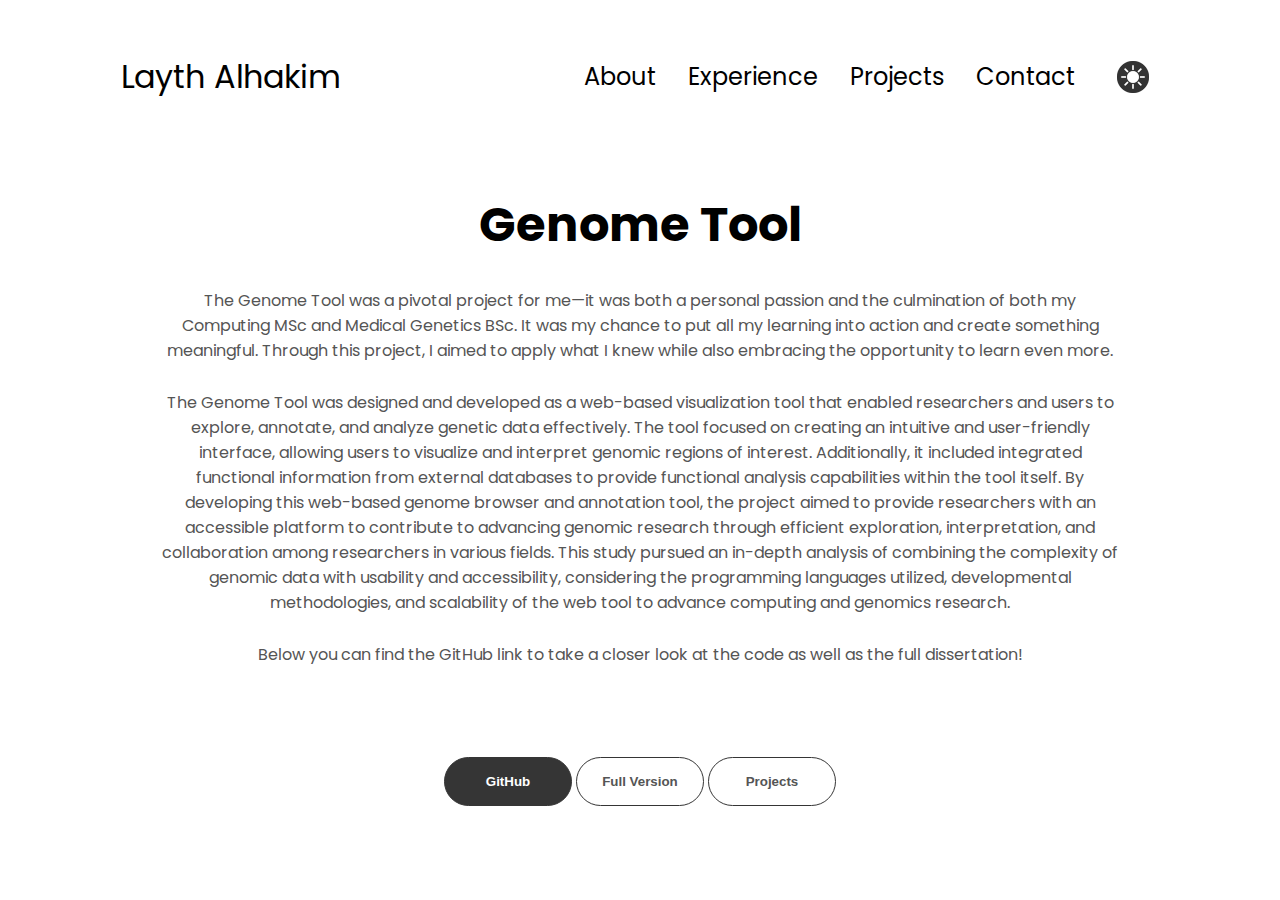
<file: genome-tool.html>
<!DOCTYPE html>
<html lang="en">
<head>
    <meta charset="UTF-8">
    <meta name="viewport" content="width=device-width, initial-scale=1.0">
    <title>Genome Tool - Layth Alhakim</title>
    <link rel="stylesheet" href="style.css">
    <link rel="stylesheet" href="mediaqueries.css">
</head>
<body>
    <!-- Navigation menu -->
    <nav id="desktop-nav">
        <div class="logo">Layth Alhakim</div>
        <div>
            <ul class="nav-links">
                <li><a href="index.html#about">About</a></li>
                <li><a href="index.html#experience">Experience</a></li>
                <li><a href="index.html#projects">Projects</a></li>
                <li><a href="index.html#contact">Contact</a></li>
                <li>
                    <!-- Theme toggle icon -->
                    <img
                        id="modeToggle"
                        class="icon colour-icon"
                        src="./assets/theme_light.png" 
                        src-light="./assets/theme_light.png"
                        src-dark="./assets/theme_dark.png"
                        alt ="Colour theme icon">
                </li>
            </ul>
        </div>
    </nav>
    <nav id="hamburger-nav">
        <div class="logo">Layth Alhakim</div>
        <div class="hamburger-menu">
            <div class="hamburger-icon" onclick="toggleMenu()">
                <span></span>
                <span></span>
                <span></span>
            </div>
            <div class="menu-links">
                <li><a href="index.html#about" onclick="toggleMenu()">About</a></li>
                <li><a href="index.html#experience" onclick="toggleMenu()">Experience</a></li>
                <li><a href="index.html#projects" onclick="toggleMenu()">Projects</a></li>
                <li><a href="index.html#contact" onclick="toggleMenu()">Contact</a></li>
                <li>
                    <!-- Theme toggle icon -->
                    <img
                        id="modeToggle2"
                        class="icon colour-icon"
                        src="./assets/theme_light.png" 
                        src-light="./assets/theme_light.png"
                        src-dark="./assets/theme_dark.png"
                        alt ="Colour theme icon">
                </li>
            </div>
        </div>
    </nav>
    <!-- Genome Tool section -->
    <section id="genome-tool">
        <div class="section__text">
            <h1 class="title">Genome Tool</h1>
            <p class="section__text__genome">
                The Genome Tool was a pivotal project for me—it was both a personal passion and the culmination of both my Computing MSc and Medical Genetics BSc. It was my chance to put all my learning into action and create something meaningful. Through this project, I aimed to apply what I knew while also embracing the opportunity to learn even more.
            </p>
            <p class="section__text__genome">
                The Genome Tool was designed and developed as a web-based visualization tool that enabled researchers and users to explore, annotate, and analyze genetic data effectively. The tool focused on creating an intuitive and user-friendly interface, allowing users to visualize and interpret genomic regions of interest. Additionally, it included integrated functional information from external databases to provide functional analysis capabilities within the tool itself. By developing this web-based genome browser and annotation tool, the project aimed to provide researchers with an accessible platform to contribute to advancing genomic research through efficient exploration, interpretation, and collaboration among researchers in various fields. This study pursued an in-depth analysis of combining the complexity of genomic data with usability and accessibility, considering the programming languages utilized, developmental methodologies, and scalability of the web tool to advance computing and genomics research.
            </p>
            <p class="section__text__genome">
                Below you can find the GitHub link to take a closer look at the code as well as the full dissertation!
            </p>
            <div class="genome-btn-container">
                <button class="btn btn-color-1" onclick="location.href='https://github.com/LaythBALA/GenomeTool'">GitHub</button>
                <button class="btn btn-color-2" onclick="location.href='./assets/full_report.pdf'">Full Version</button>
                <button class="btn btn-color-2" onclick="location.href='index.html#projects'">Projects</button>
            </div>
        </div>
    </section>
    <!-- JavaScript file for theme toggle -->
    <script src="script.js"></script>
</body>
</html>
</file>
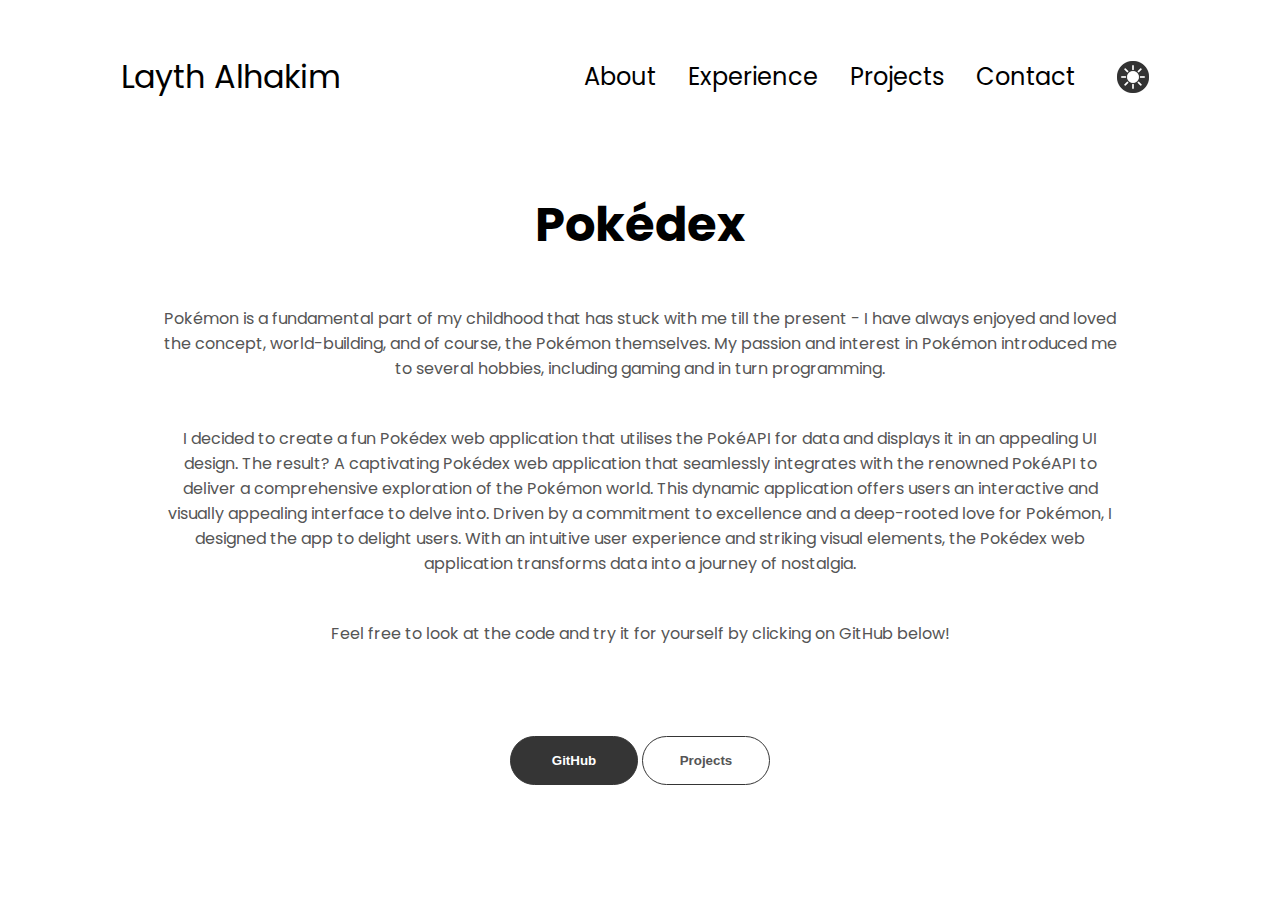
<file: pokedex-app.html>
<!DOCTYPE html>
<html lang="en">
<head>
    <meta charset="UTF-8">
    <meta name="viewport" content="width=device-width, initial-scale=1.0">
    <title>Pokédex - Layth Alhakim</title>
    <link rel="stylesheet" href="style.css">
    <link rel="stylesheet" href="mediaqueries.css">
</head>
<body>
    <!-- Navigation menu -->
    <nav id="desktop-nav">
        <div class="logo">Layth Alhakim</div>
        <div>
            <ul class="nav-links">
                <li><a href="index.html#about">About</a></li>
                <li><a href="index.html#experience">Experience</a></li>
                <li><a href="index.html#projects">Projects</a></li>
                <li><a href="index.html#contact">Contact</a></li>
                <li>
                    <!-- Theme toggle icon -->
                    <img
                        id="modeToggle"
                        class="icon colour-icon"
                        src="./assets/theme_light.png" 
                        src-light="./assets/theme_light.png"
                        src-dark="./assets/theme_dark.png"
                        alt ="Colour theme icon">
                </li>
            </ul>
        </div>
    </nav>
    <nav id="hamburger-nav">
        <div class="logo">Layth Alhakim</div>
        <div class="hamburger-menu">
            <div class="hamburger-icon" onclick="toggleMenu()">
                <span></span>
                <span></span>
                <span></span>
            </div>
            <div class="menu-links">
                <li><a href="index.html#about" onclick="toggleMenu()">About</a></li>
                <li><a href="index.html#experience" onclick="toggleMenu()">Experience</a></li>
                <li><a href="index.html#projects" onclick="toggleMenu()">Projects</a></li>
                <li><a href="index.html#contact" onclick="toggleMenu()">Contact</a></li>
                <li>
                    <!-- Theme toggle icon -->
                    <img
                        id="modeToggle2"
                        class="icon colour-icon"
                        src="./assets/theme_light.png" 
                        src-light="./assets/theme_light.png"
                        src-dark="./assets/theme_dark.png"
                        alt ="Colour theme icon">
                </li>
            </div>
        </div>
    </nav>
    <!-- Pokedex List section -->
    <section id="pokedex-app">
        <div class="section__text">
            <h1 class="title">Pokédex</h1>
            <p class="section__text__pokedex">
                Pokémon is a fundamental part of my childhood that has stuck with me till the present - I have always enjoyed and loved the concept, world-building, and of course, the Pokémon themselves. My passion and interest in Pokémon introduced me to several hobbies, including gaming and in turn programming.
            </p>
            <p class="section__text__pokedex">
                I decided to create a fun Pokédex web application that utilises the PokéAPI for data and displays it in an appealing UI design. The result? A captivating Pokédex web application that seamlessly integrates with the renowned PokéAPI to deliver a comprehensive exploration of the Pokémon world. This dynamic application offers users an interactive and visually appealing interface to delve into. Driven by a commitment to excellence and a deep-rooted love for Pokémon, I designed the app to delight users. With an intuitive user experience and striking visual elements, the Pokédex web application transforms data into a journey of nostalgia.
            </p>
            <p class="section__text__pokedex">
                Feel free to look at the code and try it for yourself by clicking on GitHub below!
            </p>
            <div class="pokedex-btn-container">
                <button class="btn btn-color-1" onclick="location.href='https://github.com/LaythBALA/pokedex-app'">GitHub</button>
                <button class="btn btn-color-2" onclick="location.href='index.html#projects'">Projects</button>
            </div>
        </div>
    </section>
    <!-- JavaScript file for theme toggle -->
    <script src="script.js"></script>
</body>
</html>
</file>
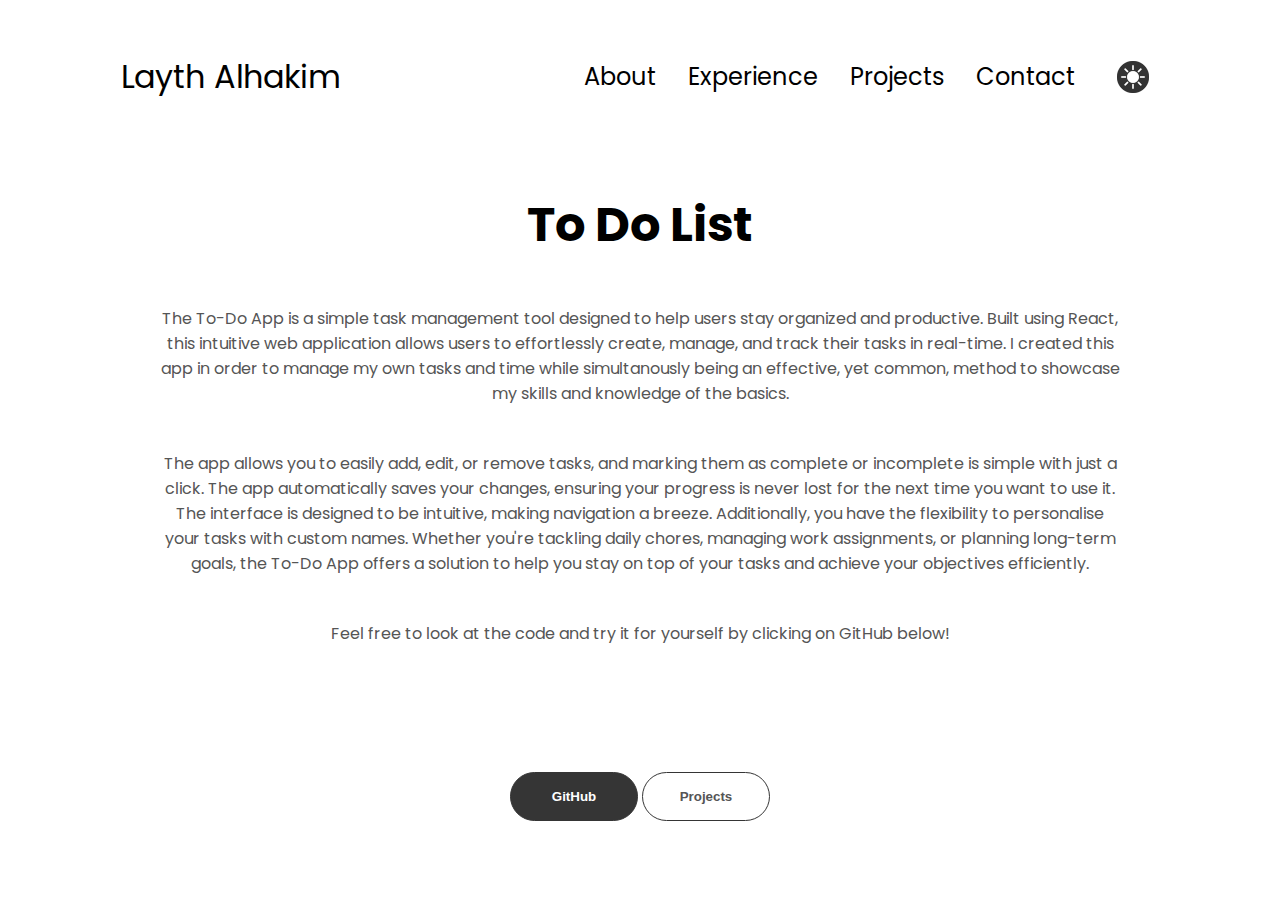
<file: todo-app.html>
<!DOCTYPE html>
<html lang="en">
<head>
    <meta charset="UTF-8">
    <meta name="viewport" content="width=device-width, initial-scale=1.0">
    <title>To Do List - Layth Alhakim</title>
    <link rel="stylesheet" href="style.css">
    <link rel="stylesheet" href="mediaqueries.css">
</head>
<body>
    <!-- Navigation menu -->
    <nav id="desktop-nav">
        <div class="logo">Layth Alhakim</div>
        <div>
            <ul class="nav-links">
                <li><a href="index.html#about">About</a></li>
                <li><a href="index.html#experience">Experience</a></li>
                <li><a href="index.html#projects">Projects</a></li>
                <li><a href="index.html#contact">Contact</a></li>
                <li>
                    <!-- Theme toggle icon -->
                    <img
                        id="modeToggle"
                        class="icon colour-icon"
                        src="./assets/theme_light.png" 
                        src-light="./assets/theme_light.png"
                        src-dark="./assets/theme_dark.png"
                        alt ="Colour theme icon">
                </li>
            </ul>
        </div>
    </nav>
    <nav id="hamburger-nav">
        <div class="logo">Layth Alhakim</div>
        <div class="hamburger-menu">
            <div class="hamburger-icon" onclick="toggleMenu()">
                <span></span>
                <span></span>
                <span></span>
            </div>
            <div class="menu-links">
                <li><a href="index.html#about" onclick="toggleMenu()">About</a></li>
                <li><a href="index.html#experience" onclick="toggleMenu()">Experience</a></li>
                <li><a href="index.html#projects" onclick="toggleMenu()">Projects</a></li>
                <li><a href="index.html#contact" onclick="toggleMenu()">Contact</a></li>
                <li>
                    <!-- Theme toggle icon -->
                    <img
                        id="modeToggle2"
                        class="icon colour-icon"
                        src="./assets/theme_light.png" 
                        src-light="./assets/theme_light.png"
                        src-dark="./assets/theme_dark.png"
                        alt ="Colour theme icon">
                </li>
            </div>
        </div>
    </nav>
    <!-- To Do List section -->
    <section id="todo-app">
        <div class="section__text">
            <h1 class="title">To Do List</h1>
            <p class="section__text__todo">
                The To-Do App is a simple task management tool designed to help users stay organized and productive. Built using React, this intuitive web application allows users to effortlessly create, manage, and track their tasks in real-time. I created this app in order to manage my own tasks and time while simultanously being an effective, yet common, method to showcase my skills and knowledge of the basics.
            </p>
            <p class="section__text__todo">
                The app allows you to easily add, edit, or remove tasks, and marking them as complete or incomplete is simple with just a click. The app automatically saves your changes, ensuring your progress is never lost for the next time you want to use it. The interface is designed to be intuitive, making navigation a breeze. Additionally, you have the flexibility to personalise your tasks with custom names. Whether you're tackling daily chores, managing work assignments, or planning long-term goals, the To-Do App offers a solution to help you stay on top of your tasks and achieve your objectives efficiently.   
            </p>
            <p class="section__text__todo">
                Feel free to look at the code and try it for yourself by clicking on GitHub below!
            </p>
            <div class="todo-btn-container">
                <button class="btn btn-color-1" onclick="location.href='https://github.com/LaythBALA/todo-app'">GitHub</button>
                <button class="btn btn-color-2" onclick="location.href='index.html#projects'">Projects</button>
            </div>
        </div>
    </section>
    <!-- JavaScript file for theme toggle -->
    <script src="script.js"></script>
</body>
</html>
</file>
<file: style.css>
/* GENERAL */

@import url('https://fonts.googleapis.com/css2?family=Poppins:wght@300;400;500;600&display=swap');

/* DEFAULT LIGHT MODE */
:root {
    --primary-colour: white;
    --primary-colour-2: rgb(250, 250, 250);
    --primary-colour-3: rgb(181, 181, 181);
    --background-colour: rgb(255, 255, 255);
    --secondary-colour: black;
    --secondary-colour-2: rgb(85, 85, 85);
    --button-background: rgb(53, 53, 53);
    --button-text-hover: grey;
    --button-border: rgb(53, 53, 53) 0.1rem solid;
    --button-border-2: rgb(255, 255, 255) 0.1rem solid;
    --container-border: rgb(163, 163, 163);
}

/* DEFAULT DRAK MODE */
[theme="dark"] {
    --primary-colour: black;
    --primary-colour-2: rgb(39, 39, 39);
    --primary-colour-3: rgb(74, 74, 74);
    --background-colour: rgb(33, 33, 33);
    --secondary-colour: white;
    --secondary-colour-2: rgb(170, 170, 170);
    --button-background: rgb(202, 202, 202);
    --button-text-hover: lightgrey;
    --button-border: rgb(202, 202, 202) 0.1rem solid;
    --button-border-2: rgb(0, 0, 0) 0.1rem solid;
    --container-border: rgb(92, 92, 92);
}

* {
    margin: 0;
    padding: 0;
}

h3 {
    color: var(--secondary-colour);
}

body {
    font-family: "Poppins", sans-serif;
    background-color: var(--background-colour);
}

html {
    scroll-behavior: smooth;
}

p {
    color: var(--secondary-colour-2);
}

/* TRANSITION */

a,
.btn {
    transition: all 300ms ease;
}

/* DESKTOP NAV */

nav, .nav-links {
    display: flex;
    align-items: center;
}

nav {
    justify-content: space-around;
    height: 17vh;
}

.nav-links {
    gap: 2rem;
    list-style: none;
    font-size: 1.5rem;
}

nav li:last-child {
    width: max-content;
    display: flex;
    margin: auto;
    padding: 10px;
}

a {
    color: var(--secondary-colour);
    text-decoration: none;
    text-decoration-color: var(--primary-colour);
}

a:hover {
    text-decoration: underline;
    text-underline-offset: 1rem;
    text-decoration-color: var(--secondary-colour);
}

nav a:hover {
    color: var(--secondary-colour);
    text-decoration-color: var(--secondary-colour);
}

.logo {
    font-size: 2rem;
    color: var(--secondary-colour);

}

.logo:hover {
    cursor: default;
}

/* HAMBURGER MENU */

#hamburger-nav {
    display: none;
}

.hamburger-menu {
    position: relative;
    display: inline-block;
}

.hamburger-icon {
    display: flex;
    flex-direction: column;
    justify-content: space-between;
    height: 24px;
    width: 36px;
    cursor: pointer;
}

.hamburger-icon span {
    width: 100%;
    height: 2px;
    background-color: var(--secondary-colour);
    transition: all 0.3 ease-in-out;
}

.menu-links {
    position: absolute;
    top: 100%;
    right: 0;
    background-color: var(--primary-colour);
    width: fit-content;
    max-height: 0;
    overflow: hidden;
    transition: all 0.3 ease-in-out ;
}

.menu-links a {
    display: block;
    padding: 10px;
    text-align: center;
    font-size: 1rem;
    color: var(--secondary-colour);
    text-decoration: none;
    transition: all 0.3 ease-in-out;
}

.menu-links li {
    list-style: none;
}

.menu-links.open {
    max-height: 300px;
}

.hamburger-icon.open span:first-child {
    transform: rotate(45deg) translate(10px, 5px)
}
.hamburger-icon.open span:nth-child(2) {
   opacity: 0;
}
.hamburger-icon.open span:last-child {
    transform: rotate(-45deg) translate(10px, -5px)
}

.hamburger-icon span:first-child {
    transform: none;
}
.hamburger-icon span:first-child {
    opacity: 1;
}

.hamburger-icon span:first-child {
    transform: none;
}

/* SECTIONS */

section {
    padding-top: 4vh;
    height: 96vh;
    margin: 0 10rem;
    box-sizing: border-box;
    min-height: fit-content;
}

.section-container {
    display: flex;
}

/* PROFILE SECTION */

#profile {
    display: flex;
    justify-content: center;
    gap: 5rem;
    height: 80vh;
}

.section__pic-container {
    display: flex;
    height: 400px;
    width: 400px;
    margin: auto 0;
}

.section__text {
    align-self: center;
    text-align: center;
}


.section__text-p {
    font-weight: 600;
}

.section__text__p1 {
    text-align: center;
}

.section__text__p2 {
   font-size: 1.75rem;
   margin-bottom: 1rem;
}


.title {
    font-size: 3rem;
    text-align: center;
    color: var(--secondary-colour);
}

#socials-container {
    display: flex;
    justify-content: center;
    margin-top: 1rem;
    gap: 1rem;
}

/* ICONS */

.icon {
    cursor: pointer;
    height: 2rem;
}

/* BUTTONS */

.project-btn-container {
    display: flex;
    justify-content: center;
    gap: 1rem;
}

.btn-container {
    display: flex;
    justify-content: center;
    gap: 1rem;
}

.btn {
    font-weight: 600;
    transition: all 300ms ease;
    padding: 1rem;
    width: 8rem;
    border-radius: 2rem;
}

.btn-color-1,
.btn-color-2 {
    border: var(--button-border);
    color: var(--secondary-colour-2);
}

.btn-color-1:hover,
.btn-color-2:hover {
    cursor: pointer;
}

.btn-color-1,
.btn-color-2:hover {
    background: var(--button-background);
    color: var(--primary-colour);
}

.btn-color-1:hover {
    background: var(--secondary-colour);
}

.btn-color-2 {
    background: none;
}

.btn-color-2:hover {
    border: var(--button-border);
    background: var(--secondary-colour);
}

/* ABOUT SECTION */

#about {
    position: relative;
}

.about-containers {
    gap: 2rem;
    margin-bottom: 2rem;
    margin-top: 2rem;
}

.about-details-container {
    justify-content: center;
    flex-direction: column;
}

.about-containers,
.about-details-container {
    display: flex;
}

.about-pic {
    border-radius: 2rem;
}

.arrow {
    position: absolute;
    right: -5rem;
    bottom: 2.5rem;
}

.details-container {
    padding: 1.5rem;
    flex: 1;
    background: var(--primary-colour-2);
    border-radius: 2rem;
    border: var(--button-border);
    border-color: var(--container-border);
    text-align: center;
}

.section-container {
    gap: 4rem;
    height: 80%;
}

.section__pic-container {
    height: 400px;
    width: 400px;
    margin: auto 0;
}

/* EXPERIENCE */

#experience {
    position: relative;
}

.experience-sub-title {
    color: var(--secondary-colour);
    font-weight: 600;
    font-size: 1.75rem;
    margin-bottom: 2rem;
}

.experience-details-container {
    display: flex;
    justify-content: center;
    flex-direction: column;
}

.article-container {
    display: flex;
    text-align: initial;
    flex-wrap: wrap;
    flex-direction: row;
    gap: 2.5rem;
    justify-content: center;
}

article {
    display: flex;
    width: 10rem;
    gap: 0.5rem;
}

.article .icon {
    cursor: default;
}

/* PROJECTS */

#projects {
    position: relative;
}

.color-container {
    border-color: var(--container-border);
    background: var(--primary-colour-2);
}

.project-img {
    border-radius: 2rem;
    width: 90%;
    height: 90%;
}

.project-title {
    margin: 1rem;
    color: var(--secondary-colour);
}

.project-btn {
    color: var(--secondary-colour);
    border-color: var(--container-border);
}

/* CONTACT */

#contact {
    display: flex;
    justify-content: center;
    flex-direction: column;
    height: 70vh;
}

.contact-info-upper-container {
    display: flex;
    justify-content: center;
    border-radius: 2rem;
    border: var(--button-border);
    border-color: var(--container-border);
    background: var(--background-colour);
    margin: 2rem auto;
    padding: 0.5rem;
}

.contact-info-container {
    display: flex;
    align-items: center;
    justify-content: center;
    gap: 0.5rem;
    margin: 1rem;
}

.contact-info-container p {
    font-size: larger;
}

.contact-icon {
    cursor: default;
}

.email-icon {
    height: 2.4rem;
}

/* FOOTER */

footer {
    height: 26vh;
    margin: 0 1rem;
}

footer p {
    text-align: center;
}

/* PROJECT HTML FILES */

#todo-app, #pokedex-app, #genome-tool {
    height: auto; 
    max-height: calc(100vh - 100px); 
}

.genome-btn-container,
.pokedex-btn-container {
    margin-top: 10vh;
} 

.todo-btn-container {
    margin-top: 14vh;
}

.section__text__pokedex,
.section__text__todo {
    color: var(--secondary-colour-2);
    padding-top: 5vh;
}

.section__text__genome {
    color: var(--secondary-colour-2);
    padding-top: 3vh;
}
</file>
<file: mediaqueries.css>
@media screen and (max-width: 1400px) {
    #profile {
        height: 83vh;
        margin-bottom: 6rem;
    }
    .about-containers {
        flex-wrap: wrap;
    }


@media screen and (max-width: 1200px) {
    #desktop-nav {
        display: none;
    }
    #hamburger-nav {
        display: flex;
    }
    #experience, .experience-details-container {
        margin-top: 2rem;
    }
    #profile, .section-container {
        display: block;
    }
    .arrow {
        display: none;
    }
    section, .section-container {
        height: fit-content;
    }
    section {
        margin: 0 5%;
    }
    .section__pic-container {
        width: 275px;
        height: 275px;
        margin: 0 auto 2rem;
    }
    .about-containers {
        margin-top: 0;
    }

    .genome-btn-container, 
    .pokedex-btn-container,
    .todo-btn-container {
        padding-bottom: 2vh;
    }

}
}

@media screen and (max-width: 600px) {
    #contact, footer {
        height: 40vh;
    }
    #profile {
        height: 83vh;
        margin-bottom: 0;
    }
    article {
        font-size: 1rem;
    }
    footer nav {
        height: fit-content;
        margin-bottom: 2rem;
    }
    .about-containers, 
    .contact-info-upper-container, 
    .btn-container {
        flex-wrap: wrap;
    }
    .contact-info-container {
        margin: 0;
    }
    .contact-info-container p, 
    .nav-links li a {
        font-size: 1rem;
    }
    .experience-sub-title {
        font-size: 1.25rem;
    }
    .logo {
        font-size: 1.5rem;
    }
    .nav-links {
        flex-direction: column;
        gap: 0.5rem;
        text-align: center;
    }
    .section__pic-container {
        width: auto;
        height: 46vw;
        justify-content: center;
    }
    .section__text__p2 {
        font-size: 1.25rem;
    }
    .title {
        font-size: 2rem;
    }
    .text-container {
        text-align: justify;
    }

    .section__text__p3 {
    color: var(--secondary-colour-2);
    margin-bottom: 8vh;
    padding-top: 2vh;
    }

    .project-btn-container {
        padding-bottom: 2vh;
    }
}
</file>
